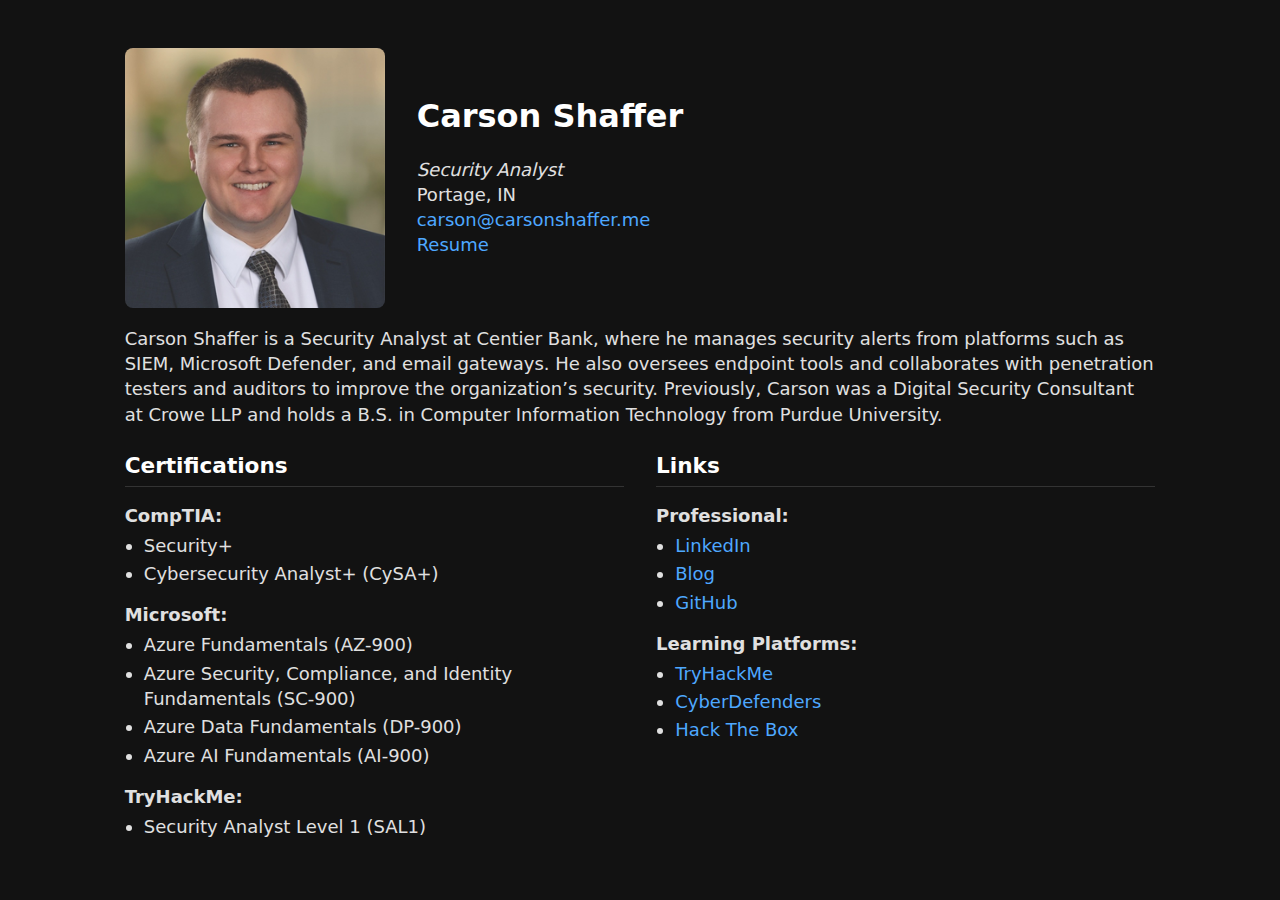
<file: index.html>
<!DOCTYPE html>
<html lang="en">
<head>
  <meta charset="UTF-8" />
  <meta name="viewport" content="width=device-width, initial-scale=1.0" />
  <meta name="description" content="Carson Shaffer" />
  <meta name="keywords" content="Carson Shaffer, Purdue, LinkedIn, Email, Information Security, Security Analyst, Cybersecurity, Consultant, Crowe, Centier Bank, IT, OSINT, Incident Response, Security Operations Center, SOC, Digital Forensics" />
  <meta name="author" content="Carson Shaffer" />
  <title>Carson Shaffer</title>
  <link rel="icon" href="favicon.ico" />
  <link rel="stylesheet" href="styles.css" />
</head>
<body>
  <div class="content">
    <header>
      <img src="images/carson-shaffer.webp" alt="Headshot of Carson Shaffer"/>
      <div class="info">
        <h1>Carson Shaffer</h1>
        <p><i>Security Analyst</i><br>
        Portage, IN<br>
        <a href="mailto:carson@carsonshaffer.me">carson@carsonshaffer.me</a><br>
        <a href="resume/carson-shaffer-resume.pdf" target="_blank" rel="noreferrer" aria-label="Resume (opens in new tab)">Resume</a>
        </p>
      </div>
    </header>

    <p>Carson Shaffer is a Security Analyst at Centier Bank, where he manages security alerts from platforms such as SIEM, Microsoft Defender, and email gateways. He also oversees endpoint tools and collaborates with penetration testers and auditors to improve the organization’s security. Previously, Carson was a Digital Security Consultant at Crowe LLP and holds a B.S. in Computer Information Technology from Purdue University.</p>

    <div class="flex-sections">
      <!-- Certifications -->
      <div class="section-column">
        <h2>Certifications</h2>
        <b>CompTIA:</b>
        <ul>
          <li>Security+</li>
          <li>Cybersecurity Analyst+ (CySA+)</li>
        </ul>

        <b>Microsoft:</b>
        <ul>
          <li>Azure Fundamentals (AZ-900)</li>
          <li>Azure Security, Compliance, and Identity Fundamentals (SC-900)</li>
          <li>Azure Data Fundamentals (DP-900)</li>
          <li>Azure AI Fundamentals (AI-900)</li>
        </ul>

        <b>TryHackMe:</b>
        <ul>
          <li>Security Analyst Level 1 (SAL1)</li>
        </ul>
      </div>

      <!-- Links -->
      <div class="section-column">
        <h2>Links</h2>
        <b>Professional:</b>
        <ul>
          <li><a href="https://linkedin.com/in/c-shaffer/" target="_blank" rel="noreferrer" aria-label="LinkedIn profile (opens in new tab)">LinkedIn</a></li>
          <li><a href="https://blog.carsonshaffer.me/" target="_blank" rel="noreferrer" aria-label="Blog (opens in new tab)">Blog</a></li>
          <li><a href="https://github.com/CarsonShaffer/" target="_blank" rel="noreferrer" aria-label="GitHub profile (opens in new tab)">GitHub</a></li>
        </ul>

        <b>Learning Platforms:</b>
        <ul>
          <li><a href="https://tryhackme.com/r/p/CarsonShaffer" target="_blank" rel="noreferrer" aria-label="TryHackMe profile (opens in new tab)">TryHackMe</a></li>
          <li><a href="https://cyberdefenders.org/p/CarsonShaffer" target="_blank" rel="noreferrer" aria-label="CyberDefenders profile (opens in new tab)">CyberDefenders</a></li>
          <li><a href="https://app.hackthebox.com/users/1227959/" target="_blank" rel="noreferrer" aria-label="Hack The Box profile (opens in new tab)">Hack The Box</a></li>
        </ul>
      </div>
    </div>
  </div>
</body>
</html>
</file>
<file: styles.css>
:root {
  color-scheme: dark;
}

body {
  margin: 0;
  padding: clamp(1rem, 4vw, 3rem);
  font-family: system-ui, sans-serif;
  font-size: clamp(18px, 1.2vw, 24px);
  line-height: 1.4;
  background-color: #121212;
  color: #e0e0e0;
  -webkit-font-smoothing: antialiased;
  -moz-osx-font-smoothing: grayscale;
}

.content {
  max-width: 90ch;
  margin: 0 auto;
}

header {
  display: flex;
  flex-wrap: wrap;
  gap: 2rem;
  align-items: center;
  margin-bottom: 0.25rem;
}

header img {
  width: clamp(140px, 25vw, 260px);
  height: auto;
  border-radius: 8px;
}

.info {
  flex: 1;
  min-width: 240px;
}

.info p {
  margin-bottom: 0.3rem;
}

h1 {
  margin: 0 0 0.3rem;
  font-size: clamp(1.8rem, 2.5vw, 2.4rem);
  color: #ffffff;
}

h2 {
  margin: 1.5rem 0 0.5rem;
  font-size: 1.2em;
  color: #ffffff;
  border-bottom: 1px solid #333;
  padding-bottom: 0.3rem;
}

a {
  color: #4ea8ff;
  text-decoration: none;
}

a:hover {
  text-decoration: underline;
}

.content > p {
  margin-bottom: 0rem;
}

.flex-sections {
  display: flex;
  flex-wrap: wrap;
  gap: 2rem;
  margin-top: 0rem;
}

.section-column {
  flex: 1;
  min-width: 300px;
  margin-top: 0;
}

.section-column + .section-column {
  margin-top: 0;
}

.section-column b {
  display: block;
  margin-top: 1rem;
  margin-bottom: 0.3rem;
}

ul {
  margin: 0.25rem 0;
  padding-left: 1.2rem;
}

ul li {
  margin-bottom: 0.2rem;
}
</file>
